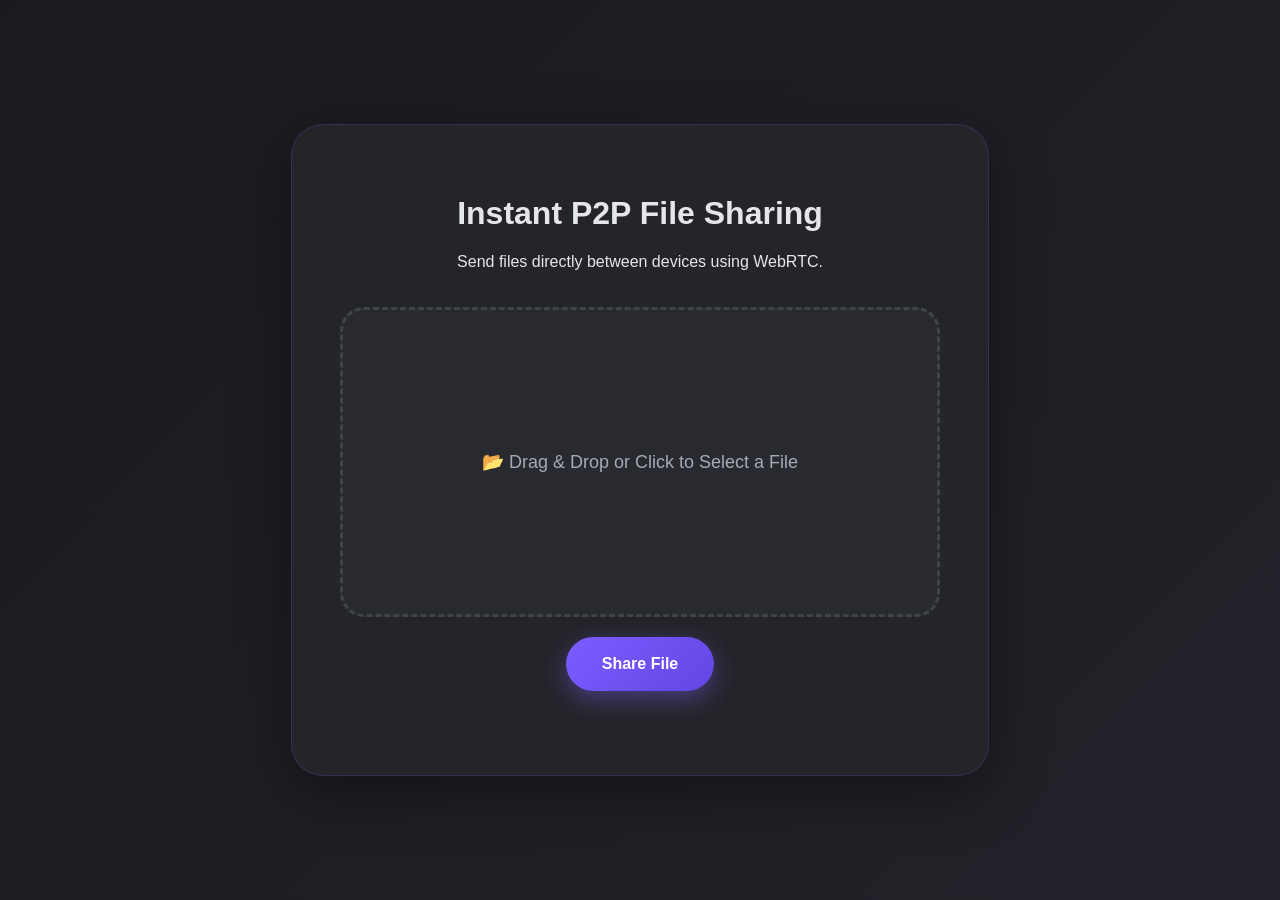
<file: public/index.html>
<!DOCTYPE html>
<html lang="en">
<head>
    <meta charset="UTF-8">
    <meta name="viewport" content="width=device-width, initial-scale=1.0">
    <title>P2P File Sharing</title>
    <link rel="stylesheet" href="style.css">
</head>
<body>
    <div class="container">
        <h1>Instant P2P File Sharing</h1>
        <p>Send files directly between devices using WebRTC.</p>
        
        <div class="upload-box">
            <input type="file" id="fileInput" hidden>
            <label for="fileInput" class="upload-area">
                <span>📂 Drag & Drop or Click to Select a File</span>
            </label>
            <button id="shareBtn">Share File</button>
        </div>

        <div id="result" class="hidden">
            <input type="text" id="shareLink" readonly>
            <div class="progress-container">
                <div id="progressBar" class="progress-bar"></div>
            </div>
        </div>

        <div id="receiveSection" class="hidden">
            <h2>Receiving File...</h2>
            <div class="progress-container">
                <div id="progressBar" class="progress-bar"></div>
            </div>
            <p id="receiverStatus">Waiting for connection...</p>
            <a id="downloadLink" class="hidden download-button" download>Download File</a>
        </div>
    </div>

    <script src="https://webrtc.github.io/adapter/adapter-latest.js"></script>
    <script src="script.js"></script>

    <script>
        // Add drag and drop functionality
        const uploadArea = document.querySelector('.upload-area');
        const fileInput = document.getElementById('fileInput');

        uploadArea.addEventListener('dragover', (e) => {
            e.preventDefault();
            uploadArea.classList.add('dragover');
        });

        uploadArea.addEventListener('dragleave', () => {
            uploadArea.classList.remove('dragover');
        });

        uploadArea.addEventListener('drop', (e) => {
            e.preventDefault();
            uploadArea.classList.remove('dragover');
            fileInput.files = e.dataTransfer.files;
            updateFilePreview(e.dataTransfer.files[0]);
        });

        fileInput.addEventListener('change', (e) => {
            updateFilePreview(e.target.files[0]);
        });

        function updateFilePreview(file) {
            if (!file) return;
            
            const span = uploadArea.querySelector('span');
            span.innerHTML = `
                📂 Selected: ${file.name}<br>
                Size: ${formatFileSize(file.size)}<br>
                Type: ${file.type || 'Unknown'}
            `;
        }

        function formatFileSize(bytes) {
            if (bytes === 0) return '0 Bytes';
            const k = 1024;
            const sizes = ['Bytes', 'KB', 'MB', 'GB', 'TB'];
            const i = Math.floor(Math.log(bytes) / Math.log(k));
            return parseFloat((bytes / Math.pow(k, i)).toFixed(2)) + ' ' + sizes[i];
        }
    </script>
</body>
</html>
</file>
<file: public/style.css>
/* Global Styles */
body {
    font-family: -apple-system, BlinkMacSystemFont, "Segoe UI", Roboto, Helvetica, Arial, sans-serif;
    display: flex;
    justify-content: center;
    align-items: center;
    min-height: 100vh;
    background: linear-gradient(135deg, #1a1b1e 0%, #22232a 100%);
    color: #e4e6eb;
    text-align: center;
    margin: 0;
}

/* Container */
.container {
    background: rgba(37, 38, 43, 0.95);
    padding: 48px;
    border-radius: 32px;
    box-shadow: 0 16px 56px rgba(0, 0, 0, 0.4);
    width: 95%;
    max-width: 600px;
    border: 1px solid rgba(124, 92, 255, 0.2);
    backdrop-filter: blur(12px);
}

/* Upload Box */
.upload-box {
    margin: 36px 0;
}

.upload-area {
    display: flex;
    flex-direction: column;
    justify-content: center;
    align-items: center;
    height: 240px;
    background: rgba(44, 46, 51, 0.7);
    border: 3px dashed #404348;
    border-radius: 24px;
    cursor: pointer;
    font-size: 18px;
    padding: 32px;
    transition: all 0.3s cubic-bezier(0.4, 0, 0.2, 1);
    color: #a6aab4;
    position: relative;
    overflow: hidden;
}

.upload-area:hover {
    background: rgba(51, 53, 57, 0.8);
    border-color: #7c5cff;
    transform: translateY(-2px);
}

.dragover {
    background: rgba(43, 38, 64, 0.9) !important;
    border-color: #7c5cff !important;
    transform: scale(1.02);
}

/* Button */
button {
    margin-top: 20px;
    padding: 18px 36px;
    border: none;
    background: linear-gradient(135deg, #7c5cff 0%, #6346e5 100%);
    color: white;
    cursor: pointer;
    border-radius: 36px;
    font-size: 16px;
    font-weight: 600;
    transition: all 0.3s cubic-bezier(0.4, 0, 0.2, 1);
    box-shadow: 0 8px 24px rgba(124, 92, 255, 0.4);
    position: relative;
    overflow: hidden;
}

button:hover {
    background: linear-gradient(135deg, #8d71ff 0%, #735bf2 100%);
    transform: translateY(-2px);
    box-shadow: 0 12px 28px rgba(124, 92, 255, 0.5);
}

button:active {
    transform: translateY(1px);
}

/* Results */
#result {
    margin-top: 36px;
}

#shareLink {
    width: 100%;
    padding: 18px;
    border: 2px solid rgba(124, 92, 255, 0.3);
    border-radius: 16px;
    text-align: center;
    font-size: 15px;
    color: #e4e6eb;
    background: rgba(44, 46, 51, 0.7);
    transition: all 0.3s ease;
    backdrop-filter: blur(8px);
}

#shareLink:focus {
    outline: none;
    border-color: #7c5cff;
    background: rgba(51, 53, 57, 0.8);
    box-shadow: 0 0 0 4px rgba(124, 92, 255, 0.2);
}

#qrCode {
    margin-top: 28px;
    padding: 20px;
    background: rgba(44, 46, 51, 0.7);
    border-radius: 20px;
    box-shadow: 0 8px 24px rgba(0, 0, 0, 0.25);
    border: 1px solid rgba(124, 92, 255, 0.2);
    backdrop-filter: blur(8px);
}

.hidden {
    display: none;
}

/* Progress Bar */
.progress-container {
    margin: 28px 0;
    background: rgba(44, 46, 51, 0.7);
    border-radius: 16px;
    overflow: hidden;
    border: 1px solid rgba(124, 92, 255, 0.2);
    padding: 4px;
}

.progress-bar {
    width: 0%;
    height: 10px;
    background: linear-gradient(90deg, #7c5cff, #6346e5);
    border-radius: 8px;
    transition: width 0.4s cubic-bezier(0.4, 0, 0.2, 1);
    box-shadow: 0 2px 8px rgba(124, 92, 255, 0.4);
}

.download-button {
    display: inline-block;
    text-decoration: none;
    padding: 18px 36px;
    background: linear-gradient(135deg, #7c5cff 0%, #6346e5 100%);
    color: white;
    border-radius: 36px;
    font-weight: 600;
    transition: all 0.3s cubic-bezier(0.4, 0, 0.2, 1);
    box-shadow: 0 8px 24px rgba(124, 92, 255, 0.4);
    position: relative;
    overflow: hidden;
}

.download-button:hover {
    background: linear-gradient(135deg, #8d71ff 0%, #735bf2 100%);
    transform: translateY(-2px);
    box-shadow: 0 12px 28px rgba(124, 92, 255, 0.5);
}

.download-button:active {
    transform: translateY(1px);
}
</file>
